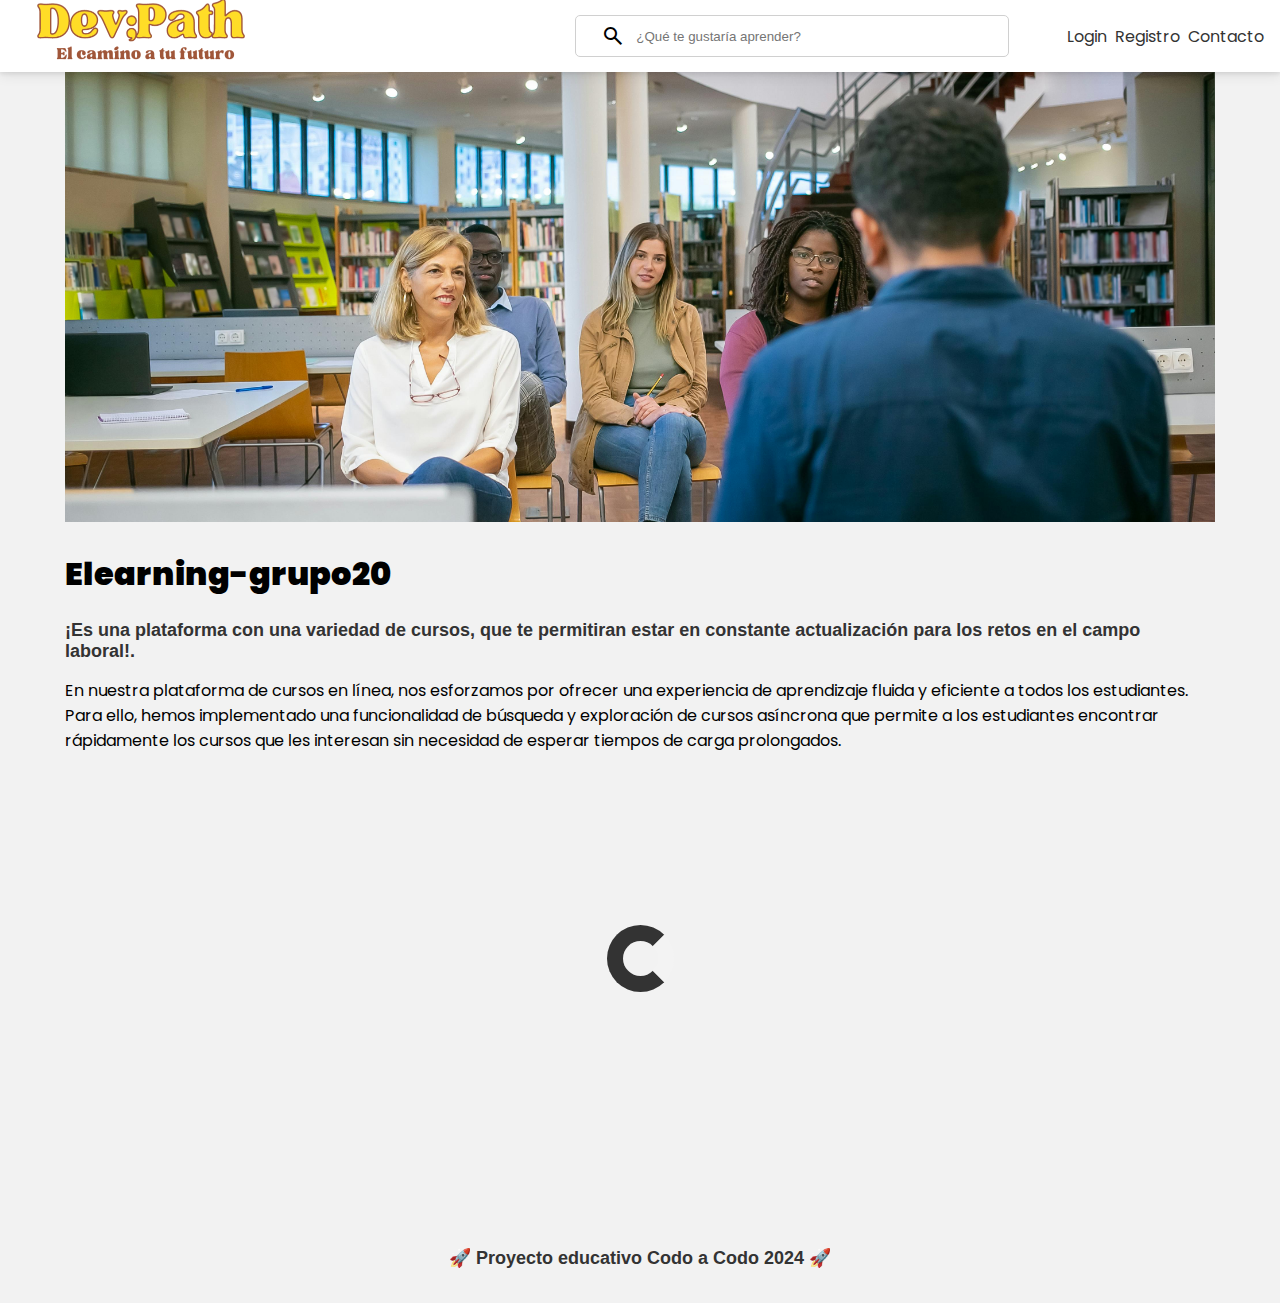
<file: index.html>
<!DOCTYPE html>
<html lang="en">
  <head>
    <meta charset="UTF-8" >
    <meta name="viewport" content="width=device-width, initial-scale=1.0" >
    <title>Elearning-grupo20</title>
    <link rel="shortcut icon" href="./assets/Favicon.ico" type="image/x-icon">
    <link rel="stylesheet" href="./styles/style.css" />
    <link rel="stylesheet" href="./styles/stylesHome.css">
    <link rel="preconnect" href="https://fonts.googleapis.com" />
    <link rel="stylesheet" href="./styles/headerFooter.css">
    <link rel="preconnect" href="https://fonts.gstatic.com" crossorigin />
    <link
      href="https://fonts.googleapis.com/css2?family=Noto+Sans:ital,wght@0,100..900;1,100..900&family=Poppins:ital,wght@0,100;0,200;0,300;0,400;0,500;0,600;0,700;0,800;0,900;1,100;1,200;1,300;1,400;1,500;1,600;1,700;1,800;1,900&display=swap"
      rel="stylesheet"
    />
    <link
      rel="stylesheet"
      href="https://fonts.googleapis.com/css2?family=Material+Symbols+Outlined:opsz,wght,FILL,GRAD@20..48,100..700,0..1,-50..200"
    />
  </head>
      <body>
        <header>
        </header>
        <main class="main">
          <section id="home-section">
            <picture class="main__picture"><img src="./assets/img/home.jpg" width="450" height="450"></picture>
            <div class="wrap-home-section">
              <h1><strong>Elearning-grupo20</strong></h1>

              <h2>¡Es una plataforma con una variedad de cursos, que te permitiran estar en constante actualización 
                 para los retos en el campo laboral!.</h2>
            </div>
            
            <p> En nuestra plataforma de cursos en línea, nos esforzamos por ofrecer una experiencia de aprendizaje fluida y 
                eficiente a todos los estudiantes. Para ello, hemos implementado una funcionalidad de búsqueda y exploración de
                cursos asíncrona que permite a los estudiantes encontrar rápidamente los cursos que les interesan sin necesidad 
                de esperar tiempos de carga prolongados.</p>
            </div>
          </section>
          <div class="loader-container">
            <div class="loader"></div>
          </div>
          <section class="optionList-section">
          </section>
        </main>

        <footer>
             
        </footer>
        <script src="scripts/fuenteiconos.js"></script>
        <script src="./scripts/hf.js"></script>
        <script src="./scripts/index.js"></script>
      </body>
</html>
</file>
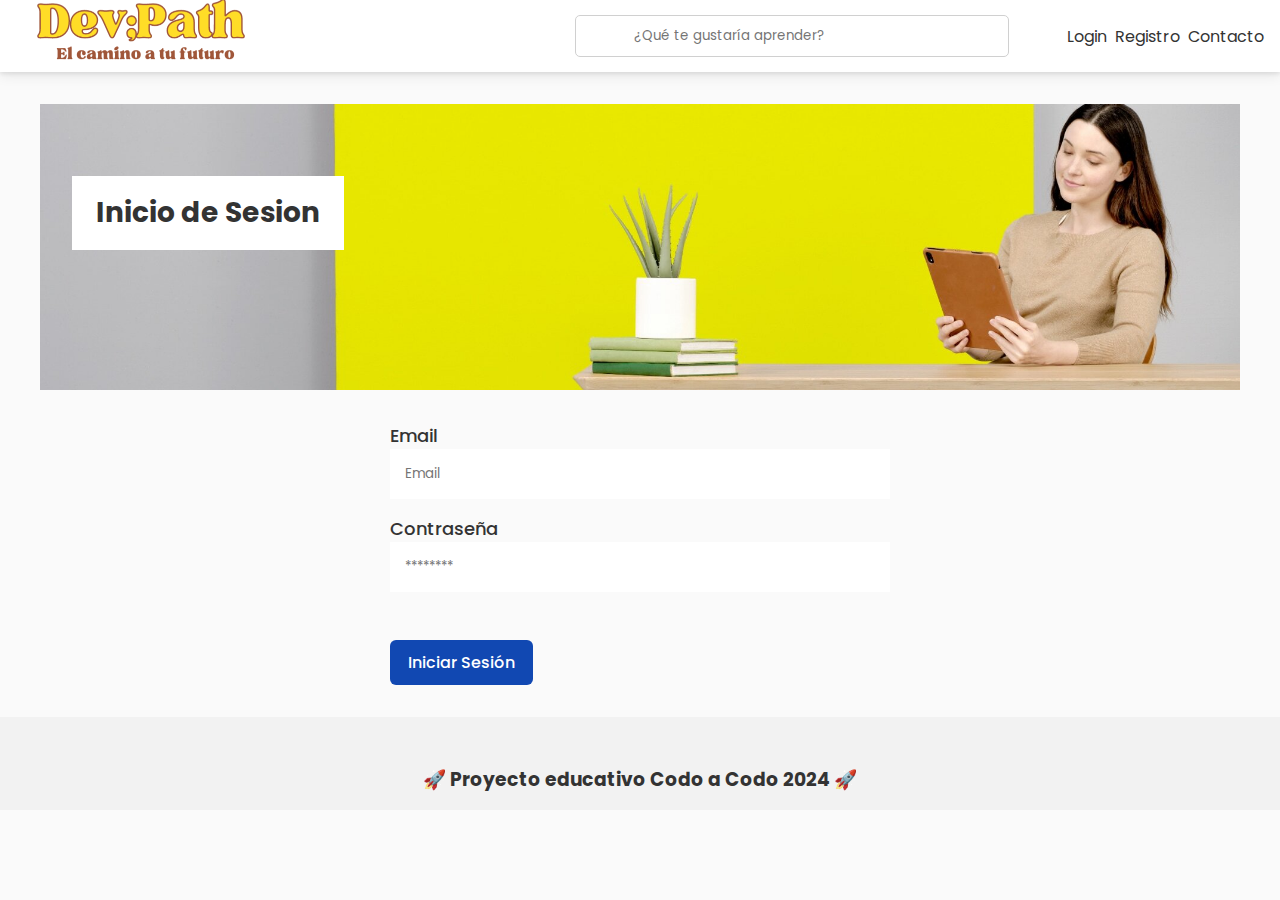
<file: iniciosesion.html>
<!DOCTYPE html>
<html lang="es">
  <head>
    <meta charset="UTF-8" />
    <meta name="viewport" content="width=device-width, initial-scale=1.0" />
    <title>Bienvenido!</title>

    <link rel="shortcut icon" href="./assets/Favicon.ico" type="image/x-icon" />
    <link rel="stylesheet" href="./styles/registro.css" />
    <link rel="stylesheet" href="./styles/headerFooter.css" />
    <link rel="stylesheet" href="./styles/iniciosesion.css" />
    <link rel="stylesheet" href="./styles//formularios.css" />
    <link rel="preconnect" href="https://fonts.googleapis.com" />
    <link rel="preconnect" href="https://fonts.gstatic.com" crossorigin />
    <link rel="stylesheet" href="./styles/style.css" />
    <link
      href="https://fonts.googleapis.com/css2?family=Noto+Sans:ital,wght@0,100..900;1,100..900&family=Poppins:ital,wght@0,100;0,200;0,300;0,400;0,500;0,600;0,700;0,800;0,900;1,100;1,200;1,300;1,400;1,500;1,600;1,700;1,800;1,900&display=swap"
      rel="stylesheet"
    />
    <link
      rel="stylesheet"
      href="https://fonts.googleapis.com/css2?family=Material+Symbols+Outlined:opsz,wght,FILL,GRAD@20..48,100..700,0..1,-50..200"
    />
  </head>

  <body>
    <header></header>
    <main class="iniciosesion_form_wrapper">
      <section class="banner">
        <img
          class="imagenBanner"
          src="./assets/img/contactFormImage.jpg"
          alt="Registro imagen"
        />
        <div class="iniciosesion_form_title_container">
          <h1 class="tituloImagen">Inicio de Sesion</h1>
        </div>
      </section>
      <section>
        <form class="form" id="inicio">
          <div>
            <h2 class="form_title">Email</h2>
            <div class="input-container">
              <label for="mail">
                <input placeholder="Email" type="email" name="mail" id="mail" />
              </label>
            </div>
          </div>

          <div>
            <h2 class="form_title">Contraseña</h2>
            <label for="contra">
              <input
                placeholder="********"
                type="password"
                name="contra"
                id="contra"
              />
            </label>
          </div>
          <div class="form_button">
            <button type="submit">Iniciar Sesión</button>
          </div>
        </form>
      </section>
    </main>
    <footer></footer>
    <script src="./scripts/hf.js"></script>
    <script src="./scripts/index.js"></script>
  </body>
</html>
</file>
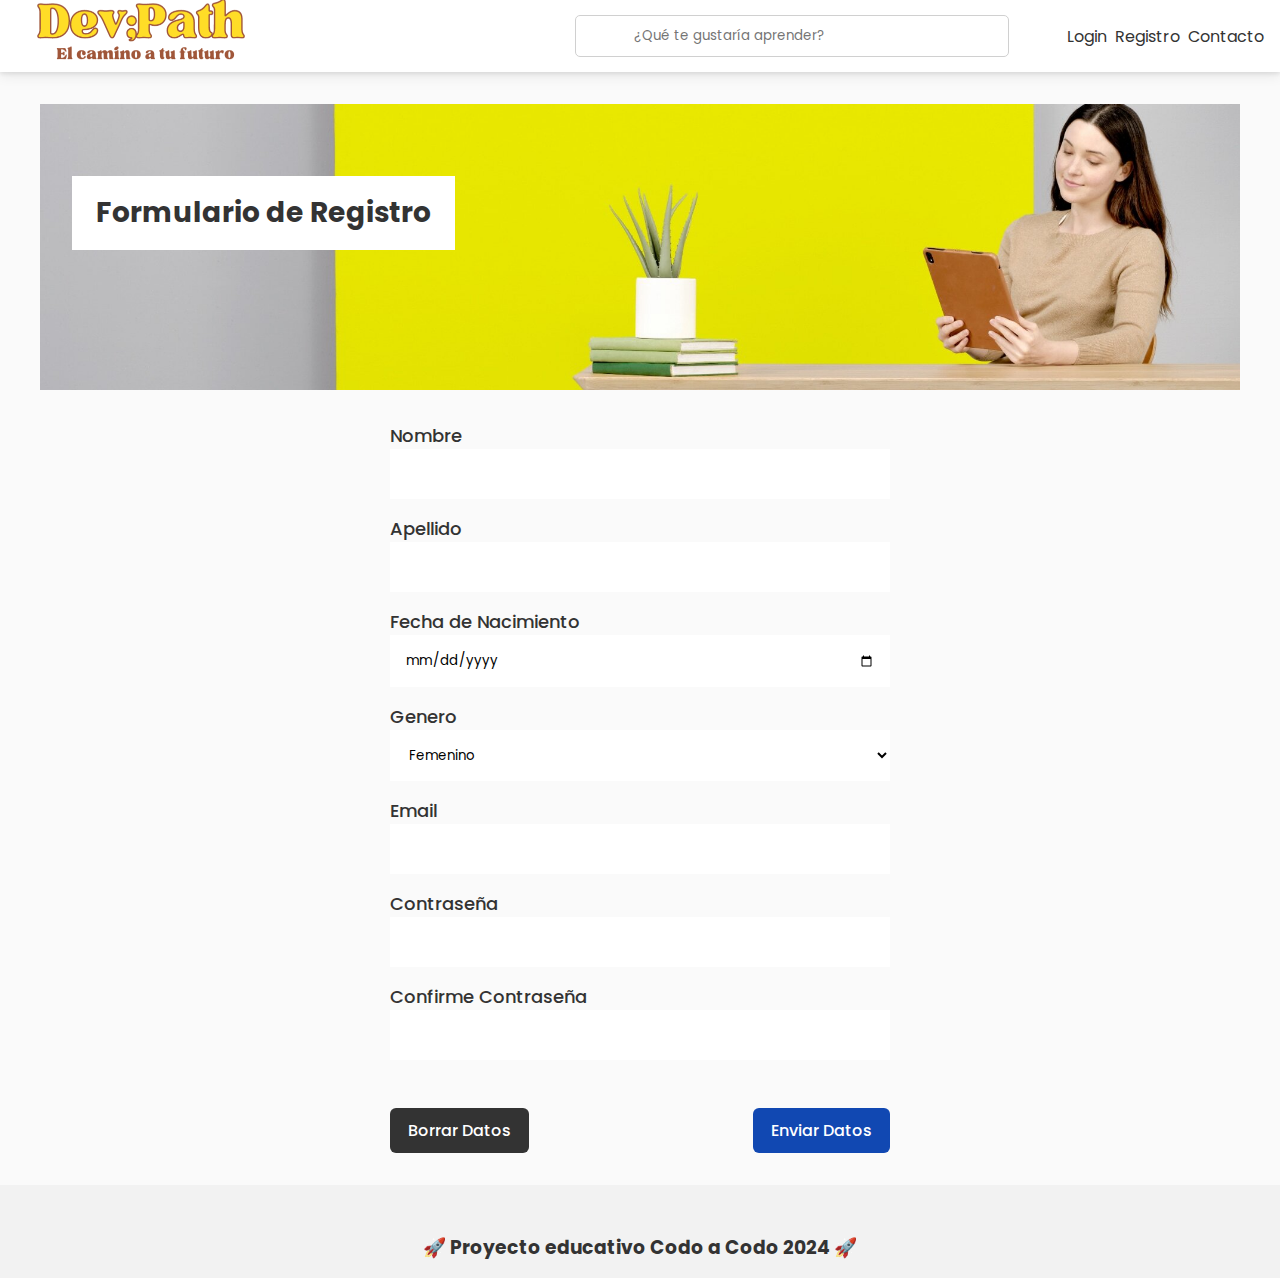
<file: registro.html>
<!DOCTYPE html>
<html lang="es">
  <head>
    <meta charset="UTF-8" />
    <meta name="viewport" content="width=device-width, initial-scale=1.0" />
    <title>Registro</title>
    <link rel="shortcut icon" href="./assets/Favicon.ico" type="image/x-icon" />
    <link rel="stylesheet" href="./styles/registro.css" />
    <link rel="stylesheet" href="./styles/headerFooter.css" />
    <link rel="stylesheet" href="./styles/formularios.css" />
    <link rel="stylesheet" href="./styles/style.css" />
    <link rel="preconnect" href="https://fonts.googleapis.com" />
    <link rel="preconnect" href="https://fonts.gstatic.com" crossorigin />
    <link
      href="https://fonts.googleapis.com/css2?family=Noto+Sans:ital,wght@0,100..900;1,100..900&family=Poppins:ital,wght@0,100;0,200;0,300;0,400;0,500;0,600;0,700;0,800;0,900;1,100;1,200;1,300;1,400;1,500;1,600;1,700;1,800;1,900&display=swap"
      rel="stylesheet"
    />
    <link
      rel="stylesheet"
      href="https://fonts.googleapis.com/css2?family=Material+Symbols+Outlined:opsz,wght,FILL,GRAD@20..48,100..700,0..1,-50..200"
    />
  </head>

  <body>
    <header></header>
    <main class="registro_form_wrapper">
      <section class="banner">
        <img
          class="imagenBanner"
          src="./assets/img/contactFormImage.jpg"
          alt="Registro imagen"
        />
        <div class="registro_title_container">
          <h1 class="tituloImagen">Formulario de Registro</h1>
        </div>
      </section>

      <section class="formularioRegistro">
        <form class="form" id="registro_form">
          <div>
            <h2 class="form_title">Nombre</h2>
            <label for="nombre">
              <input type="text" name="nombre" id="nombre" required />
            </label>
          </div>

          <div>
            <h2 class="form_title">Apellido</h2>
            <label for="apellido">
              <input type="text" name="apellido" id="apellido" required />
            </label>
          </div>

          <div>
            <h2 class="form_title">Fecha de Nacimiento</h2>
            <label for="nacimiento">
              <input type="date" name="nacimiento" id="nacimiento" required />
            </label>
          </div>

          <div>
            <h2 class="form_title">Genero</h2>
            <label for="genero">
              <select name="genero" id="genero">
                <option value="femenino">Femenino</option>
                <option value="masculino">Masculino</option>
                <option value="nobin">No binario</option>
                <option value="otro">Otro</option>
              </select>
            </label>
          </div>

          <div>
            <h2 class="form_title">Email</h2>
            <label for="mail">
              <input type="email" name="mail" id="mail" required />
            </label>
          </div>

          <div>
            <h2 class="form_title">Contraseña</h2>
            <label for="contra">
              <input type="password" name="contra" id="contra" required />
            </label>
          </div>

          <div>
            <h2 class="form_title">Confirme Contraseña</h2>
            <label for="contra2">
              <input type="password" name="contra2" id="contra2" required />
            </label>
          </div>

          <div class="form_button">
            <button type="reset" class="button">Borrar Datos</button>
            <button type="submit" class="button">Enviar Datos</button>
          </div>
        </form>
      </section>
    </main>
    <footer></footer>
    <script src="./scripts/hf.js"></script>
    <script src="./scripts/index.js"></script>
  </body>
</html>
</file>
<file: styles/style.css>
body {
  background-color: var(--light-gray);
  box-sizing: border-box;
  font-family:  "Poppins", sans-serif;
  margin: 0;
  padding: 0;
}

:root {
  --blue: #1148B2;
  --dark-gray: #333;
  --gray: #D0D0D0;
  --light-gray: #FAFAFA;
  --red: #E32B2B;
  --white: #FFFFFF;
  --color-background: #F2F2F2;
}

button {
  background: none;
  border: none;
  color: inherit;
  cursor: pointer;
  font: inherit;
  margin: 0;
  outline: inherit;
  padding: 0;
}

input[type="text"] {
  border: none;
  box-sizing: border-box;
  outline: none;
}

ul {
  margin: 0;
  padding: 0;
  list-style: none;
}

a {
  text-decoration: none;
  color: var(--dark-gray);
}

.header {
  align-items: center;
  background-color: var(--white);
  box-shadow: 0 2px 4px rgba(0,0,0,.08), 0 4px 12px rgba(0,0,0,.08);
  display: flex;
  height: 72px;
  justify-content: space-between;
  padding: 0 2.4rem;
  position: relative;
  z-index: 2;
}

.search_container {
  align-items: center;
  border: 1px solid var(--gray);
  border-radius: 5px;
  display: none;
  height: 40px;
  padding: 0 1rem;
  position: relative;
  width: 400px;
}

.search_input {
  height: 40px;
  width: 100%;
}

.search_icon-button {
  align-items: center;
  display: flex;
  justify-content: center;
  width: 48px;
  visibility: hidden;
}

.fonts-loaded .search_icon-button  {
  visibility: visible; 
}

header nav ul {
  display: flex;
  align-items: center;
  gap: .5rem;
}

header nav ul a {
  text-decoration: none;
}

.nav-toggle {
  display: none;
  background: none;
  border: none;
  font-size: 1.5em;
  cursor: pointer;
}

.nav {
  display: flex;
}

.nav-list {
  display: flex;
  list-style: none;
  margin: 0;
  padding: 0;
}

footer {
  align-items: center;
  box-sizing: border-box;
  display: flex;
  justify-content: center;
  padding: 3rem 0 1rem;
  background: var(--color-background);
}

footer h3 {
  color: var(--dark-gray);
}



@media screen and (max-width: 768px) {
  .contact_form_title_container {
    top: 10%;
  }

  .contact_form_title_container {
    background-color: transparent!important;
    position: static!important;
    text-align: center;
  }

  .contact_form_title {
    font-size: 22px!important;
  }
  
  .contact_form {
    margin-top: 0!important;
  }

  .contact_form_wrapper {
    padding-left: 1rem;
    padding-right: 1rem;
  }

  .form_button {
    gap: 1rem;
    margin-left: auto;
    margin-right: auto;
  }

  footer {
    padding-left: 1rem;
    padding-right: 1rem;
  }

  footer h3 {
    text-align: center;
  }

}

@media screen and (min-width: 768px) and (max-width: 1024px) {
  
}

@media screen and (max-width: 1024px) {
  .nav {
    flex-direction: column;
    background: var(--white);
    position: absolute;
    left: 0;
    right: 0;
    top: 100%; 
    opacity: 0;
    transform: translateY(-100%);
    transition: opacity 0.5s ease-in-out, transform 0.5s ease-in-out;
    visibility: hidden;
    z-index: 1;
  }

  .nav-list {
    flex-direction: column;
  }

  .nav-list li {
    margin: 10px 0;
  }

  .nav-toggle {
    display: block;
  }

  .nav.nav-open {
    display: flex;
    opacity: 1;
    transform: translateY(0);
    transition: opacity 0.5s ease-in-out, transform 0.5s ease-in-out;
    visibility: visible;
    padding-bottom: 1rem;
  }
}

@media screen and (min-width: 1024px) {
  .search_container {
    display: flex;
  }
}
</file>
<file: styles/stylesHome.css>
/** Estilos Generales **/

h1 {
  font-family: "poppins",sans-serif;
  font-size: 2rem;
  text-align: justify;
  color: #f2f2f2;
}

h2, h3 {
  font-family: 'Franklin Gothic Medium', 'Arial Narrow', Arial, sans-serif;
  font-size: large;
  color: #f2f2f2;
}

.header-home {
  padding: 10px;
  height: 50px;
  width: 100%;
  position: 0;
  top: 0%;
  background: white;
  text-align: center;
}

nav{

  display: inline-block;
  text-align: right;
  color: #f2f2f2;
}

.main {
  background-color: var(--color-background);
}

.main section {
  max-width: 1150px;
  margin: auto;
}

.wrap-home-section h1 {
  color: var(--black);
}

.wrap-home-section h2 {
  color: var(--dark-gray);
}

.main__picture {
  max-width: 100%;
}

.main__picture img {
  width: 100%;
  object-fit: cover;
}

.optionList-section {
  display: flex;
  gap: 3rem;
  margin-top: 2rem!important;
  flex-wrap: wrap;
}

.optionList-section article {
  display: flex;
  flex-direction: column;
  align-items: center;
  background-color: var(--white);
  border-radius: 10px;
  box-shadow: 0 2px 4px rgba(0, 0, 0, .161);
  width: 250px;
}

.article_text {
  padding: 10px;
}

.article_text h3 {
  font-weight: bold;
  color: var(--black);
  text-align: center;
}

.optionList-section article img {
  object-fit: cover;
  border-radius: 10px 10px 0 0 ;
}

.loader-container {
  min-height: 380px;
  align-items: center;
  justify-content: center;
  display: none
}

.loader {
  border: 16px solid #f3f3f3;
  border-radius: 50%;
  border-top: 16px solid var(--dark-gray);
  border-left: 16px solid var(--dark-gray);
  border-bottom: 16px solid var(--dark-gray);
  width: 35px;
  height: 35px;
  animation: spin 2s linear infinite;
  display: none; /* Oculto por defecto */
}
  
@media screen and (max-width: 768px) {
  .main {
    padding: 0 1rem;
  }
  
  .optionList-section { 
    flex-direction: column;
    align-items: center;
    gap: 2rem
  }
}
  
@keyframes spin {
  0% { transform: rotate(0deg); }
  100% { transform: rotate(360deg); }
}
</file>
<file: styles/headerFooter.css>
.search_container input[type="text"] {
    border: none;
    box-sizing: border-box;
    outline: none;
  }
  
  ul {
    margin: 0;
    padding: 0;
    list-style: none;
  }
  
  a {
    text-decoration: none;
    color: var(--dark-gray);
  }
  
header {
    align-items: center;
    background-color: var(--white);
    box-shadow: 0 2px 4px rgba(0, 0, 0, .08), 0 4px 12px rgba(0, 0, 0, .08);
    display: flex;
    height: 72px;
    justify-content: space-between;
    padding: 0 1rem;
    position: relative;
}

.search_container {
    align-items: center;
    border: 1px solid var(--gray);
    border-radius: 5px;
    display: none;
    height: 40px;
    padding: 0 1rem;
    position: relative;
    width: 400px;
}

.search_input {
    height: 40px;
    width: 100%;
}

.search_icon-button {
    align-items: center;
    display: flex;
    justify-content: center;
    width: 48px;
}

header nav ul {
    display: flex;
    align-items: center;
    gap: .5rem;
    list-style: none;
}

header nav ul a{
    text-decoration: none;
  
}

#logo{
  width: 50%;
}

@media screen and (max-width: 1024px) {
    .nav {
      flex-direction: column;
      background: var(--white);
      position: absolute;
      left: 0;
      right: 0;
      top: 100%; 
      opacity: 0;
      transform: translateY(-100%);
      transition: opacity 0.5s ease-in-out, transform 0.5s ease-in-out;
      visibility: hidden;
      z-index: 1;
    }
  
    .nav-list {
      flex-direction: column;
    }
  
    .nav-list li {
      margin: 10px 0;
    }
  
    .nav-toggle {
      display: block;
    }
  
    .nav.nav-open {
      display: flex;
      opacity: 1;
      transform: translateY(0);
      transition: opacity 0.5s ease-in-out, transform 0.5s ease-in-out;
      visibility: visible;
      padding-bottom: 1rem;
    }
  }

@media screen and (max-width: 1024px) {
    .logo_container {
        display: flex;
    }

    #logo{
      width: 130px;
    }
}

@media screen and (min-width: 1024px) {
    .search_container {
        display: flex;
    }
}
</file>
<file: styles/registro.css>
* {
    padding: 0;
    margin: 0;
    font-family: "Poppins", sans-serif;
}

.banner {
    margin: 0 auto;
    overflow: hidden;
    position: relative;
}

.imagenBanner {
    margin: 0 auto;
    width: 100%;
    height: auto;
    object-fit: cover;
    object-position: right;
    display: block;
}

.tituloImagen {
    text-align: center;
    font-size: 28px;
    color: var(--dark-gray);
}

.registro_form_wrapper {
    max-width: 1200px;
    margin: auto;
    margin-top: 2rem;
    padding-bottom: 2rem;
}

.registro_title_container {
    position: absolute;
    top: 25%;
    left: 2rem;
    padding: 1rem 1.5rem;
    background-color: var(--white);
}

.resgistro_form {
    display: flex;
    flex-direction: column;
    gap: 1rem;
    max-width: 500px;
    margin: 2rem auto 0;
}

@media screen and (max-width: 768px) {
    .registro_title_container {
        background-color: transparent !important;
        position: static !important;
        text-align: center;
    }

    .tituloImagen {
        font-size: 22px;
    }
}

@media screen and (min-width: 768px) and (max-width: 1024px) {
    .banner {
        width: 100%;
    }
}

@media screen and (min-width: 1024px) {}
</file>
<file: styles/iniciosesion.css>
.iniciosesion_form_wrapper {
    max-width: 1200px;
    margin: auto;
    margin-top: 2rem;
    padding-bottom: 2rem;
}

.iniciosesion_form_title_container {
    position: absolute;
    top: 25%;
    left: 2rem;
    padding: 1rem 1.5rem;
    background-color: var(--white);
}

.iniciosesion_form {
    display: flex;
    flex-direction: column;
    gap: 1rem;
    max-width: 500px;
    margin: 2rem auto 0;
}

@media screen and (max-width: 768px) {
    .iniciosesion_form_title_container {
        background-color: transparent !important;
        position: static !important;
        text-align: center;
    }
}
</file>
<file: styles/formularios.css>
.form_wrapper {
  max-width: 1200px;
  margin: auto;
  margin-top: 2rem;
  padding-bottom: 2rem;
}

.form {
  display: flex;
  flex-direction: column;
  gap: 1rem;
  max-width: 500px;
  margin: 2rem auto 0;
  padding: 0 1rem;
}

.form input {
  background: var(--white);
  border: 1px solid var(--black);
  border-radius: 0;
  box-sizing: border-box;
  color: var(--black);
  margin: 0;
  padding: 15px;
  width: 100%;
  outline: none;
}

.form select {
  background: var(--white);
  border: 1px solid var(--black);
  border-radius: 0;
  box-sizing: border-box;
  color: var(--black);
  margin: 0;
  padding: 15px;
  width: 100%;
  outline: none;
}

.input_container {
  width: 100%;
}

.names_container {
  display: flex;
  justify-content: space-between;
  align-items: center;
  gap: 15rem;
}

.form_title {
  font-size: 18px;
  font-weight: 500;
  margin-bottom: 12px;
  white-space: pre-wrap;
  display: inline-block;
  max-width: 100%;
  line-height: 1.5;
  word-wrap: break-word;
  color: var(--dark-gray);
  margin: 0;
}

.form_checkbox_container {
  display: flex;
} 

.form_checkbox {
  align-items: center;
  display: flex;
  gap: .5rem;
}
.form_button {
  margin-top: 2rem;
  display: flex;
  align-items: center;
  justify-content: space-between;
}

.form_button button {
  background-color: var(--dark-gray);
  border-color: rgba(0, 0, 0, 0);
  outline: 0;
  border-width: 2px;
  border-style: solid;
  color: var(--white);
  padding-left: 1rem;
  padding-right: 1rem;
  padding-top: .5rem;
  padding-bottom: .5rem;
  border-radius: 6px;
  font-size: 1rem;
  font-weight: 500;
}

.form_button button[type="submit"] {
  background-color: var(--blue);
  color: var(--white);
}


.form_names {
  display: flex;
  gap: 1rem;
}

.form_names_container {
  width: 100%;
}

.form_error_message {
  font-size: 11px;
  color: var(--red);
}
</file>
